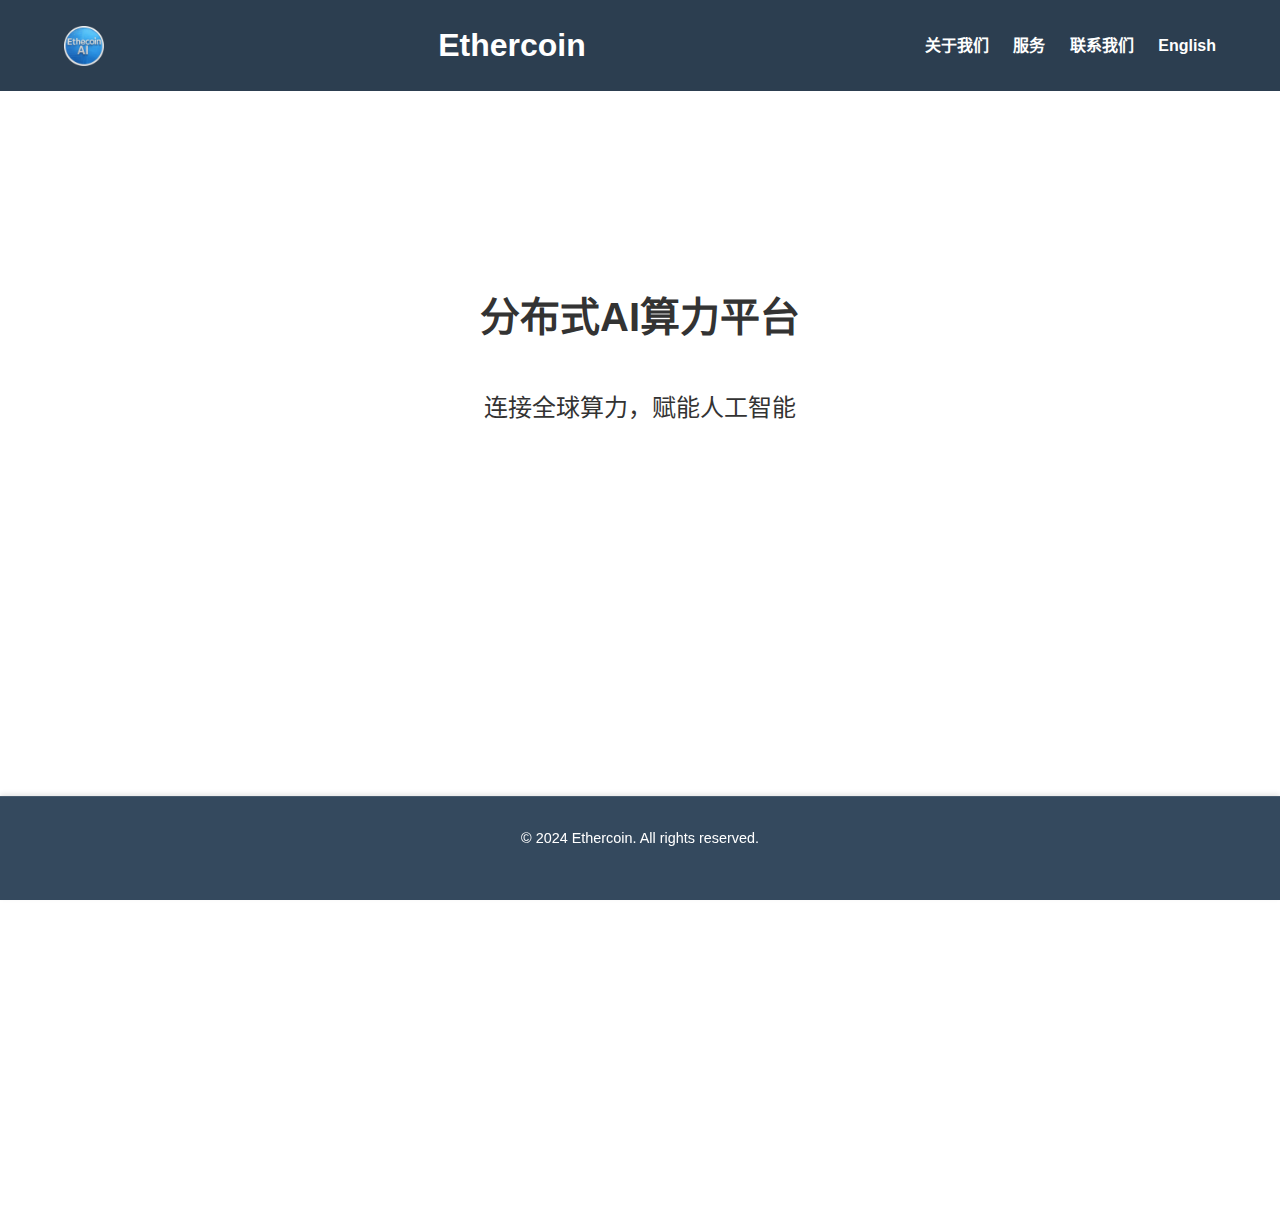
<file: index.html>
<!DOCTYPE html>
<html lang="zh-CN">
<head>
    <meta charset="UTF-8">
    <meta name="viewport" content="width=device-width, initial-scale=1.0">
    <meta name="description" content="Ethercoin - 全球领先的分布式AI算力平台，连接全球计算资源，为人工智能提供强大算力支持">
    <meta name="keywords" content="Ethercoin, 分布式计算, AI算力, 区块链, 人工智能">
    <meta property="og:title" content="Ethercoin - 分布式AI算力平台">
    <meta property="og:description" content="连接全球算力，赋能人工智能">
    <meta property="og:image" content="https://ethercoin.com/images/Ethercoin_LOGO.png">
    <meta property="og:url" content="https://ethercoin.com">
    <meta name="twitter:card" content="summary_large_image">
    <link rel="canonical" href="https://ethercoin.com">
    <link rel="stylesheet" href="css/style.css">
    <link rel="preload" href="css/style.css" as="style">
    <link rel="preload" href="js/main.js" as="script">
    <link rel="preload" href="images/Ethercoin_LOGO.png" as="image">
</head>
<body>
    <header>
        <div class="container">
            <img src="images/Ethercoin_LOGO_400.webp" 
                 srcset="images/Ethercoin_LOGO_400.webp 400w, images/Ethercoin_LOGO_800.webp 800w"
                 sizes="(max-width: 600px) 400px, 800px"
                 alt="Ethercoin Logo" 
                 class="header-logo"
                 loading="lazy">
            <h1><a href="index.html">Ethercoin</a></h1>
            <nav>
                <ul>
                    <li><a href="about.html">关于我们</a></li>
                    <li><a href="services.html">服务</a></li>
                    <li><a href="contact.html">联系我们</a></li>
                    <li><a href="index-en.html" class="lang-switch">English</a></li>
                </ul>
            </nav>
        </div>
    </header>

    <main>
        <section class="content-section">
            <div class="container">
                <div class="hero">
                    <h2>分布式AI算力平台</h2>
                    <p>连接全球算力，赋能人工智能</p>
                    <a href="register.html" class="cta-button"></a>
                </div>
            </div>
        </section>
    </main>

    <footer>
        <div class="container">
            <p>&copy; 2024 Ethercoin. All rights reserved.</p>
        </div>
    </footer>

    <script src="js/main.js" defer></script>
    <noscript>请启用JavaScript以获得最佳浏览体验</noscript>
</body>
</html>
</file>
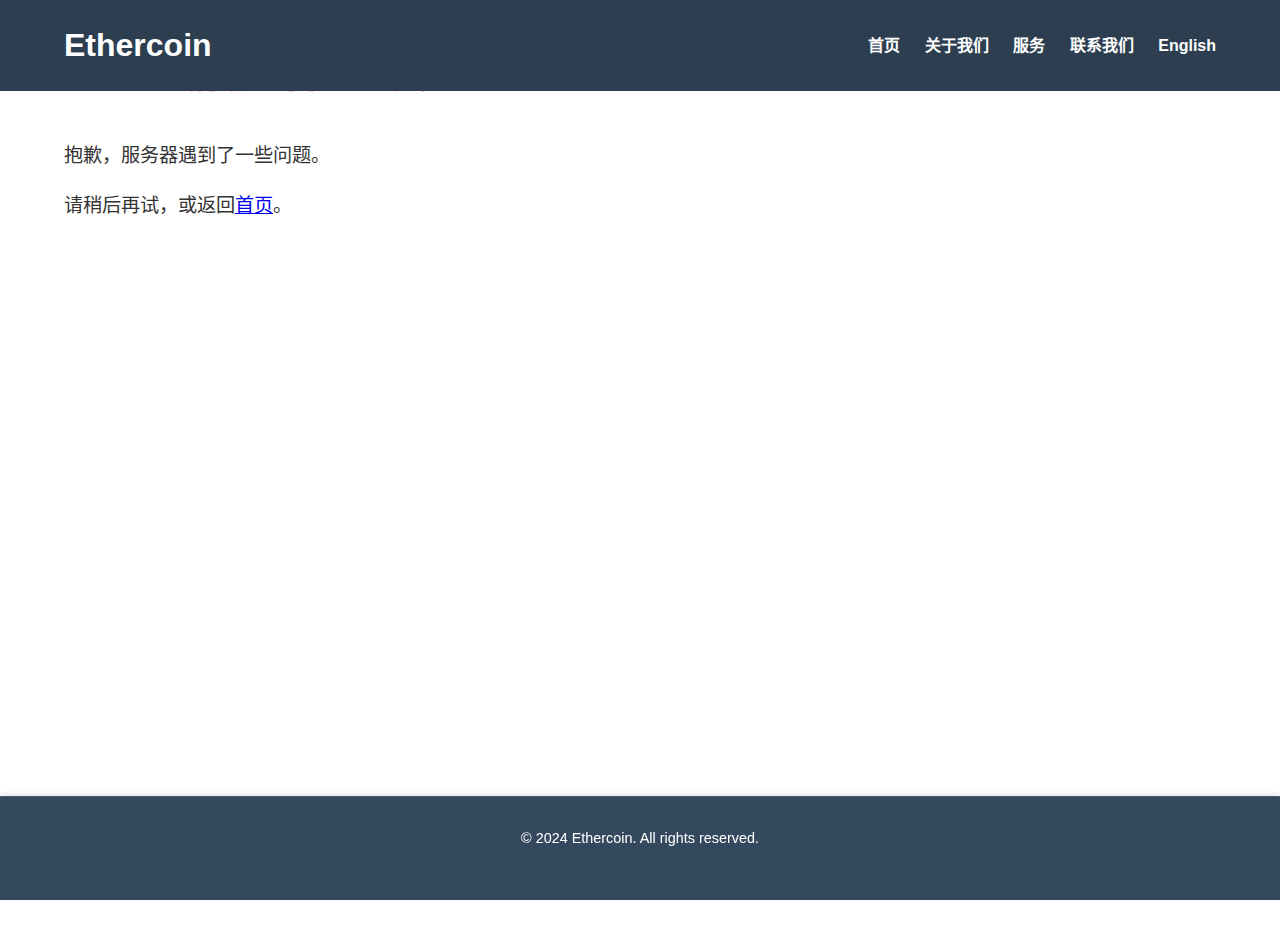
<file: 50x.html>
<!DOCTYPE html>
<html lang="zh-CN">
<head>
    <meta charset="UTF-8">
    <meta name="viewport" content="width=device-width, initial-scale=1.0">
    <title>服务器错误</title>
    <link rel="stylesheet" href="css/style.css">
</head>
<body>
    <header>
        <div class="container">
            <h1>Ethercoin</h1>
            <nav>
                <ul>
                    <li><a href="/">首页</a></li>
                    <li><a href="/about">关于我们</a></li>
                    <li><a href="/services">服务</a></li>
                    <li><a href="/contact">联系我们</a></li>
                    <li><a href="#" class="lang-switch" data-lang="en">English</a></li>
                </ul>
            </nav>
        </div>
    </header>

    <main>
        <div class="container">
            <h1 style="color: #dc3545; font-size: 3em;">500 - 服务器错误</h1>
            <p style="font-size: 1.2em;">抱歉，服务器遇到了一些问题。</p>
            <p style="font-size: 1.2em;">请稍后再试，或返回<a href="/">首页</a>。</p>
        </div>
    </main>

    <footer>
        <div class="container">
            <p>&copy; 2024 Ethercoin. All rights reserved.</p>
        </div>
    </footer>

    <script src="js/main.js"></script>
</body>
</html>
</file>
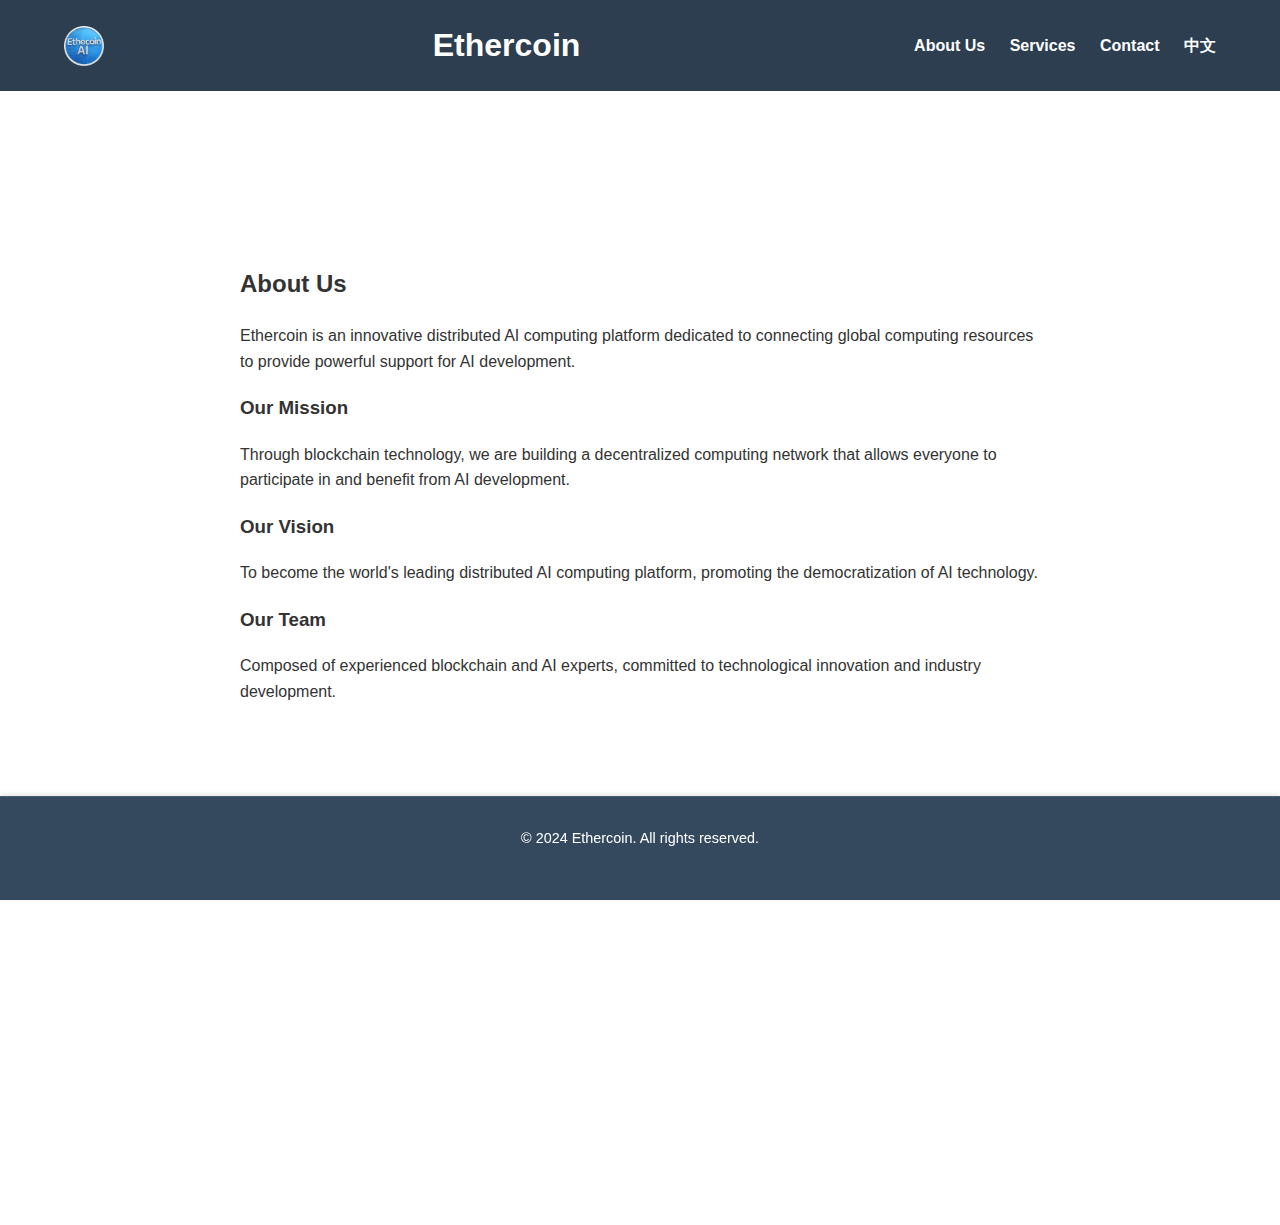
<file: about-en.html>
<!DOCTYPE html>
<html lang="en">
<head>
    <meta charset="UTF-8">
    <meta name="viewport" content="width=device-width, initial-scale=1.0">
    <title>About Us - Ethercoin</title>
    <link rel="stylesheet" href="css/style.css">
</head>
<body>
    <header>
        <div class="container">
            <img src="images/Ethercoin_LOGO.png" alt="Ethercoin Logo" class="header-logo">
            <h1><a href="index-en.html">Ethercoin</a></h1>
            <nav>
                <ul>
                    <li><a href="about-en.html">About Us</a></li>
                    <li><a href="services-en.html">Services</a></li>
                    <li><a href="contact-en.html">Contact</a></li>
                    <li><a href="about.html" class="lang-switch">中文</a></li>
                </ul>
            </nav>
        </div>
    </header>

    <main>
        <section class="content-section">
            <div class="container">
                <h2>About Us</h2>
                <p>Ethercoin is an innovative distributed AI computing platform dedicated to connecting global computing resources to provide powerful support for AI development.</p>
                
                <h3 id="mission">Our Mission</h3>
                <p>Through blockchain technology, we are building a decentralized computing network that allows everyone to participate in and benefit from AI development.</p>

                <h3 id="vision">Our Vision</h3>
                <p>To become the world's leading distributed AI computing platform, promoting the democratization of AI technology.</p>

                <h3 id="team">Our Team</h3>
                <p>Composed of experienced blockchain and AI experts, committed to technological innovation and industry development.</p>
            </div>
        </section>
    </main>

    <footer>
        <div class="container">
            <p>&copy; 2024 Ethercoin. All rights reserved.</p>
        </div>
    </footer>

    <script src="js/main.js"></script>
</body>
</html>
</file>
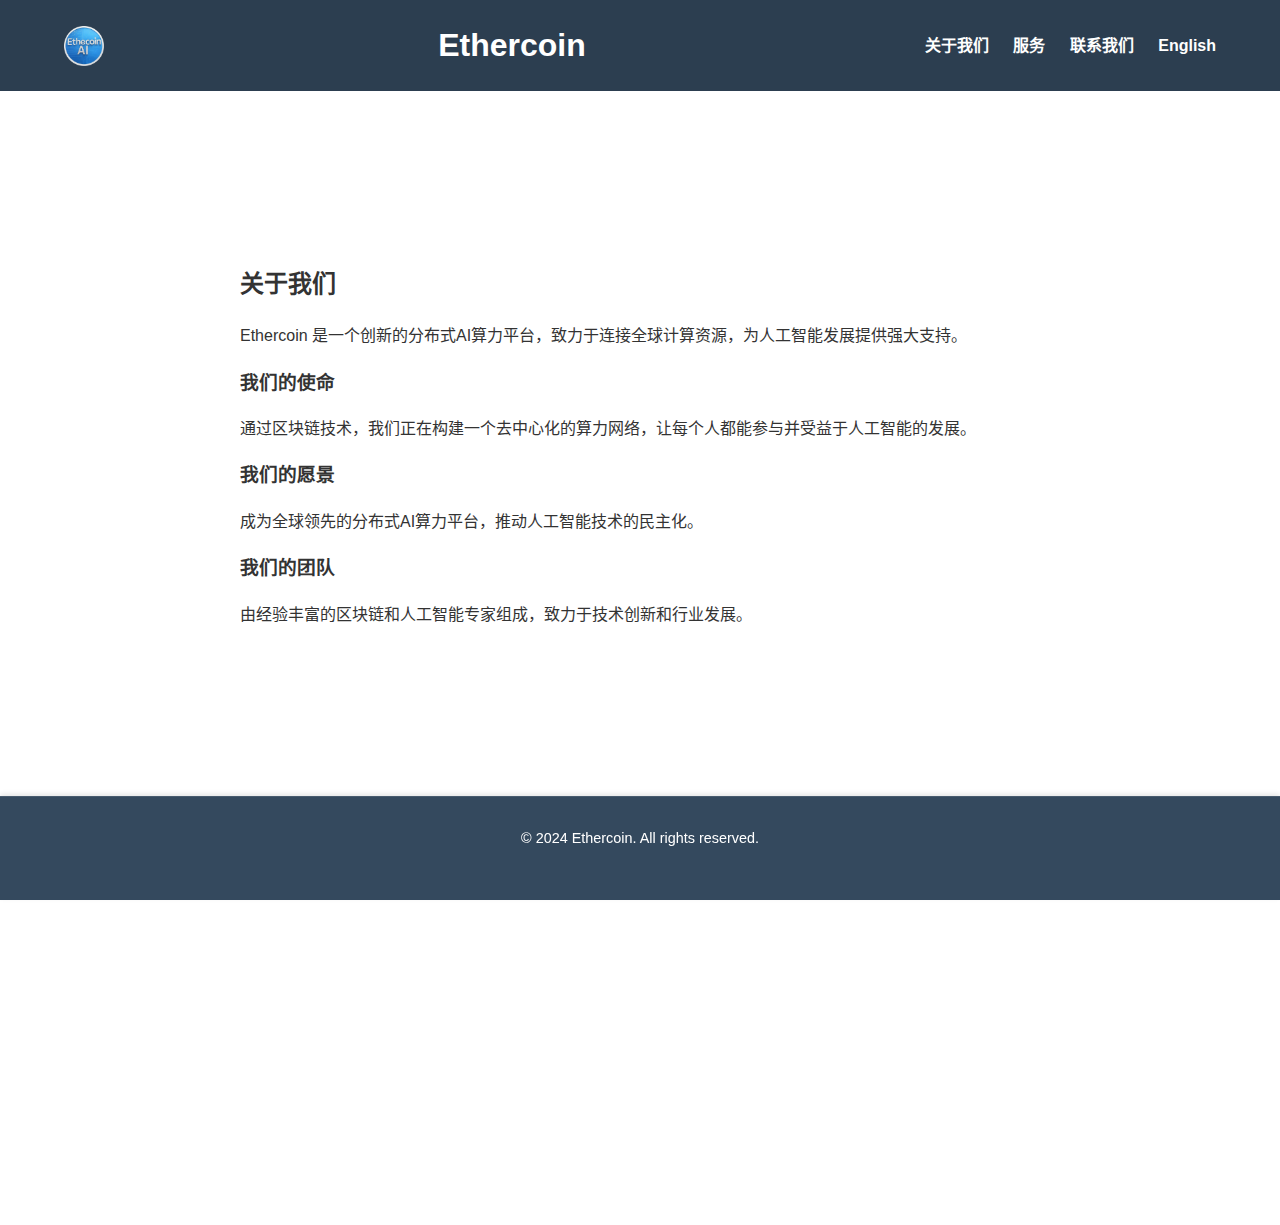
<file: about.html>
<!DOCTYPE html>
<html lang="zh-CN">
<head>
    <meta charset="UTF-8">
    <meta name="viewport" content="width=device-width, initial-scale=1.0">
    <title>关于我们 - Ethercoin</title>
    <link rel="stylesheet" href="css/style.css">
</head>
<body>
    <header>
        <div class="container">
            <img src="images/Ethercoin_LOGO.png" alt="Ethercoin Logo" class="header-logo">
            <h1><a href="index.html">Ethercoin</a></h1>
            <nav>
                <ul>
                    <li><a href="about.html">关于我们</a></li>
                    <li><a href="services.html">服务</a></li>
                    <li><a href="contact.html">联系我们</a></li>
                    <li><a href="about-en.html" class="lang-switch">English</a></li>
                </ul>
            </nav>
        </div>
    </header>

    <main>
        <section class="content-section">
            <div class="container">
                <h2>关于我们</h2>
                <p>Ethercoin 是一个创新的分布式AI算力平台，致力于连接全球计算资源，为人工智能发展提供强大支持。</p>
                
                <h3 id="mission">我们的使命</h3>
                <p>通过区块链技术，我们正在构建一个去中心化的算力网络，让每个人都能参与并受益于人工智能的发展。</p>

                <h3 id="vision">我们的愿景</h3>
                <p>成为全球领先的分布式AI算力平台，推动人工智能技术的民主化。</p>

                <h3 id="team">我们的团队</h3>
                <p>由经验丰富的区块链和人工智能专家组成，致力于技术创新和行业发展。</p>
            </div>
        </section>
    </main>

    <footer>
        <div class="container">
            <p>&copy; 2024 Ethercoin. All rights reserved.</p>
        </div>
    </footer>

    <script src="js/main.js"></script>
</body>
</html>
</file>
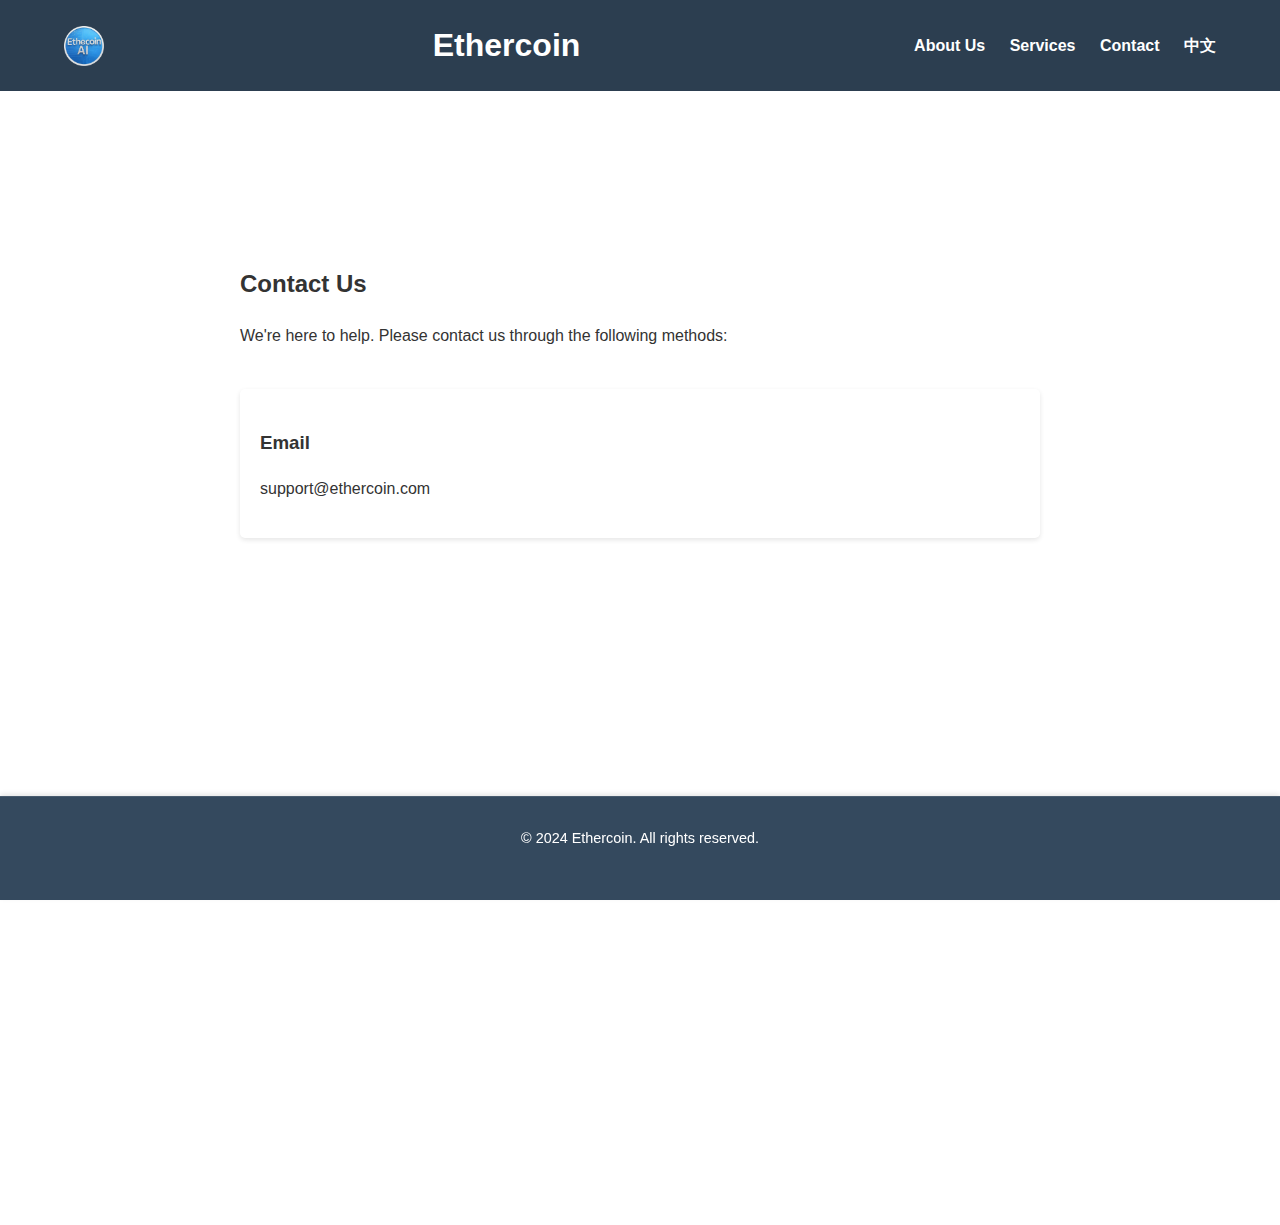
<file: contact-en.html>
<!DOCTYPE html>
<html lang="en">
<head>
    <meta charset="UTF-8">
    <meta name="viewport" content="width=device-width, initial-scale=1.0">
    <meta name="description" content="Contact Ethercoin - Get in touch with our team for any inquiries or support">
    <meta name="keywords" content="Ethercoin, contact, support, email">
    <meta property="og:title" content="Contact Us - Ethercoin">
    <meta property="og:description" content="Get in touch with Ethercoin's support team">
    <meta property="og:image" content="https://ethercoin.com/images/Ethercoin_LOGO.png">
    <meta property="og:url" content="https://ethercoin.com/contact-en.html">
    <meta name="twitter:card" content="summary_large_image">
    <link rel="canonical" href="https://ethercoin.com/contact-en.html">
    <title>Contact Us - Ethercoin</title>
    <link rel="stylesheet" href="css/style.css">
    <link rel="preload" href="css/style.css" as="style">
    <link rel="preload" href="js/main.js" as="script">
    <link rel="preload" href="images/Ethercoin_LOGO.png" as="image">
</head>
<body>
    <header>
        <div class="container">
            <img src="images/Ethercoin_LOGO.png" alt="Ethercoin Logo" class="header-logo">
            <h1><a href="index-en.html">Ethercoin</a></h1>
            <nav>
                <ul>
                    <li><a href="about-en.html">About Us</a></li>
                    <li><a href="services-en.html">Services</a></li>
                    <li><a href="contact-en.html">Contact</a></li>
                    <li><a href="index.html" class="lang-switch">中文</a></li>
                </ul>
            </nav>
        </div>
    </header>

    <main>
        <section class="content-section">
            <div class="container">
                <h2>Contact Us</h2>
                <p>We're here to help. Please contact us through the following methods:</p>
                
                <div class="contact-info">
                    <div class="contact-method">
                        <h3>Email</h3>
                        <p>support@ethercoin.com</p>
                    </div>
                </div>
            </div>
        </section>
    </main>

    <footer>
        <div class="container">
            <p>&copy; 2024 Ethercoin. All rights reserved.</p>
        </div>
    </footer>

    <script src="js/main.js" defer></script>
    <noscript>Please enable JavaScript for the best experience</noscript>
</body>
</html>
</file>
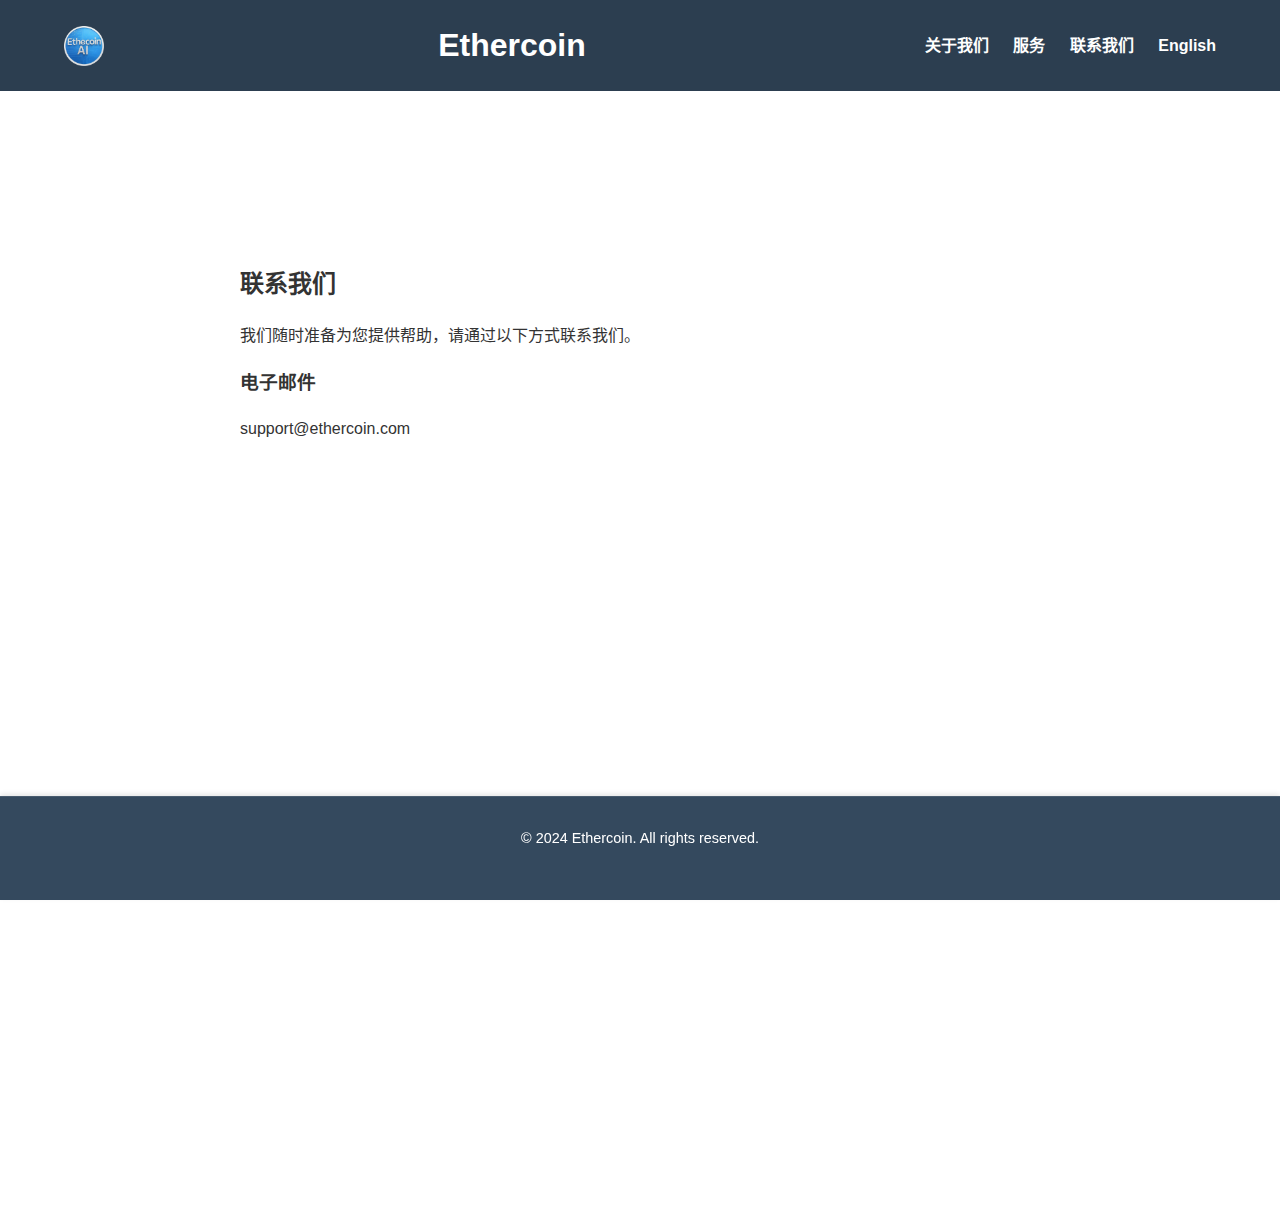
<file: contact.html>
<!DOCTYPE html>
<html lang="zh-CN">
<head>
    <meta charset="UTF-8">
    <meta name="viewport" content="width=device-width, initial-scale=1.0">
    <title>联系我们 - Ethercoin</title>
    <link rel="stylesheet" href="css/style.css">
</head>
<body>
    <header>
        <div class="container">
            <img src="images/Ethercoin_LOGO.png" alt="Ethercoin Logo" class="header-logo">
            <h1><a href="index.html">Ethercoin</a></h1>
            <nav>
                <ul>
                    <li><a href="about.html">关于我们</a></li>
                    <li><a href="services.html">服务</a></li>
                    <li><a href="contact.html">联系我们</a></li>
                    <li><a href="contact-en.html" class="lang-switch">English</a></li>
                </ul>
            </nav>
        </div>
    </header>

    <main>
        <section class="content-section">
            <div class="container">
                <h2>联系我们</h2>
                <p>我们随时准备为您提供帮助，请通过以下方式联系我们。</p>
                
                <h3 id="email">电子邮件</h3>
                <p>support@ethercoin.com</p>
            </div>
        </section>
    </main>

    <footer>
        <div class="container">
            <p>&copy; 2024 Ethercoin. All rights reserved.</p>
        </div>
    </footer>

    <script src="js/main.js"></script>
</body>
</html>
</file>
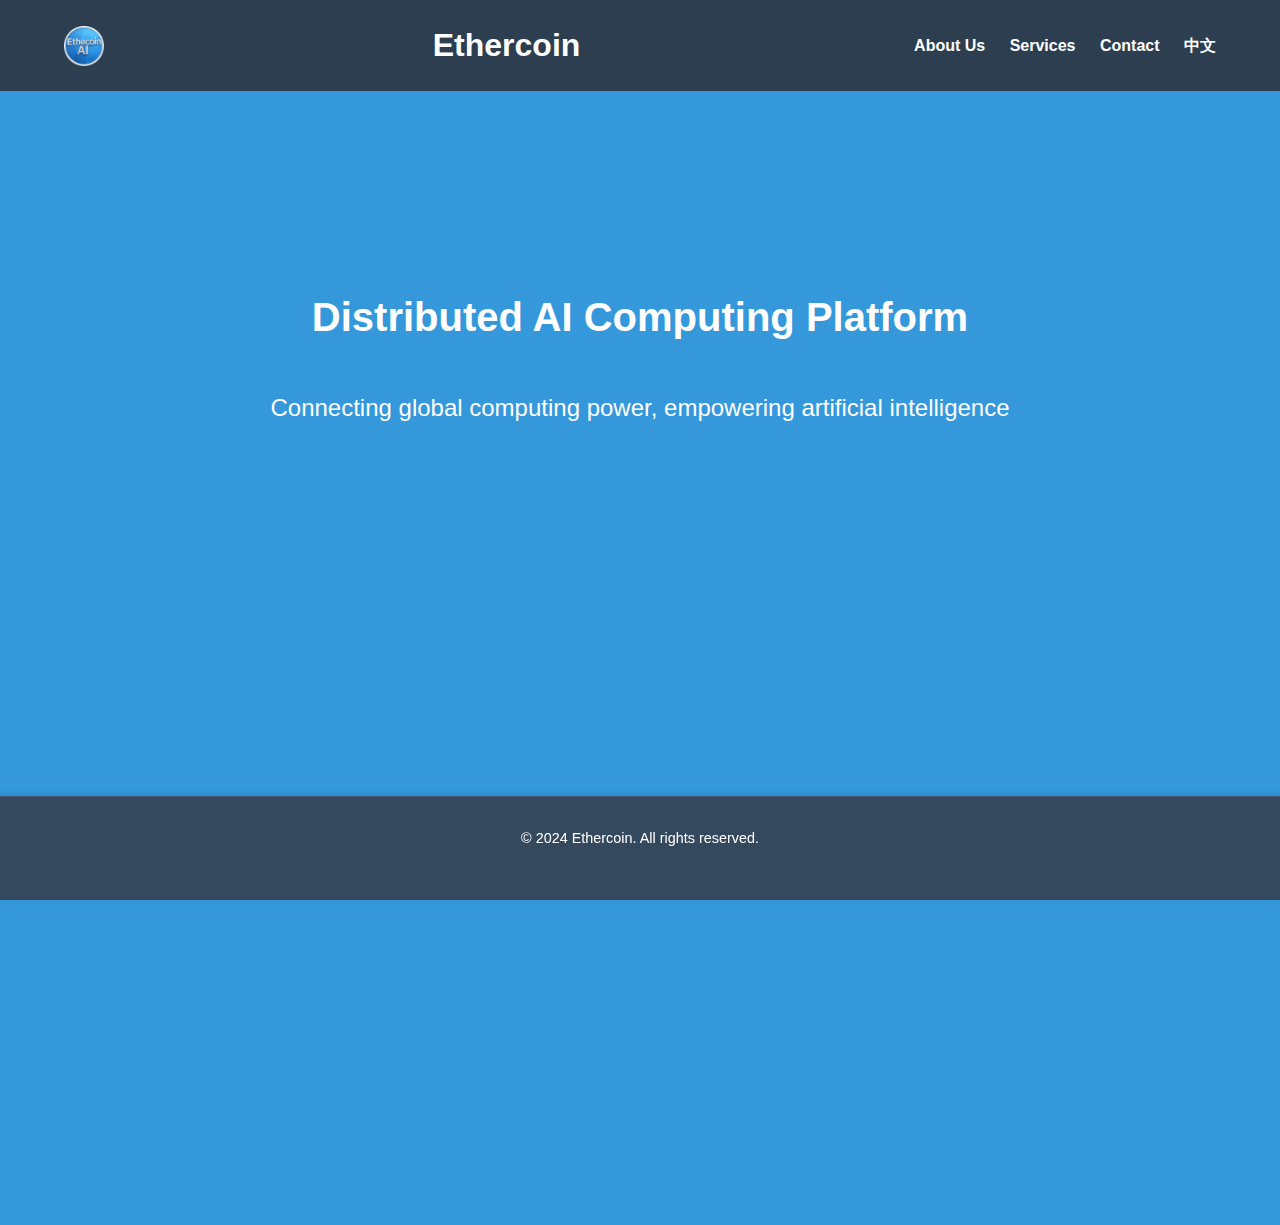
<file: index-en.html>
<!DOCTYPE html>
<html lang="en">
<head>
    <meta charset="UTF-8">
    <meta name="viewport" content="width=device-width, initial-scale=1.0">
    <meta name="description" content="Ethercoin - World's leading distributed AI computing platform, connecting global computing resources to provide powerful computing support for artificial intelligence">
    <meta name="keywords" content="Ethercoin, distributed computing, AI computing, blockchain, artificial intelligence">
    <meta property="og:title" content="Ethercoin - Distributed AI Computing Platform">
    <meta property="og:description" content="Connecting global computing power, empowering artificial intelligence">
    <meta property="og:image" content="https://ethercoin.com/images/Ethercoin_LOGO.png">
    <meta property="og:url" content="https://ethercoin.com">
    <meta name="twitter:card" content="summary_large_image">
    <link rel="canonical" href="https://ethercoin.com">
    <link rel="stylesheet" href="css/style.css">
    <link rel="preload" href="css/style.css" as="style">
    <link rel="preload" href="js/main.js" as="script">
    <link rel="preload" href="images/Ethercoin_LOGO.png" as="image">
</head>
<body>
    <header>
        <div class="container">
            <img src="images/Ethercoin_LOGO_400.webp" 
                 srcset="images/Ethercoin_LOGO_400.webp 400w, images/Ethercoin_LOGO_800.webp 800w"
                 sizes="(max-width: 600px) 400px, 800px"
                 alt="Ethercoin Logo" 
                 class="header-logo"
                 loading="lazy">
            <h1><a href="index-en.html">Ethercoin</a></h1>
            <nav>
                <ul>
                    <li><a href="about-en.html">About Us</a></li>
                    <li><a href="services-en.html">Services</a></li>
                    <li><a href="contact-en.html">Contact</a></li>
                    <li><a href="index.html" class="lang-switch">中文</a></li>
                </ul>
            </nav>
        </div>
    </header>

    <main class="index-content">
        <section class="hero content-section">
            <div class="container">
                <h2>Distributed AI Computing Platform</h2>
                <p>Connecting global computing power, empowering artificial intelligence</p>
                    <a href="register.html" class="cta-button"></a>
            </div>
        </section>
    </main>

    <footer>
        <div class="container">
            <p>&copy; 2024 Ethercoin. All rights reserved.</p>
        </div>
    </footer>

    <script src="js/main.js" defer></script>
    <noscript>Please enable JavaScript for the best experience</noscript>
</body>
</html>
</file>
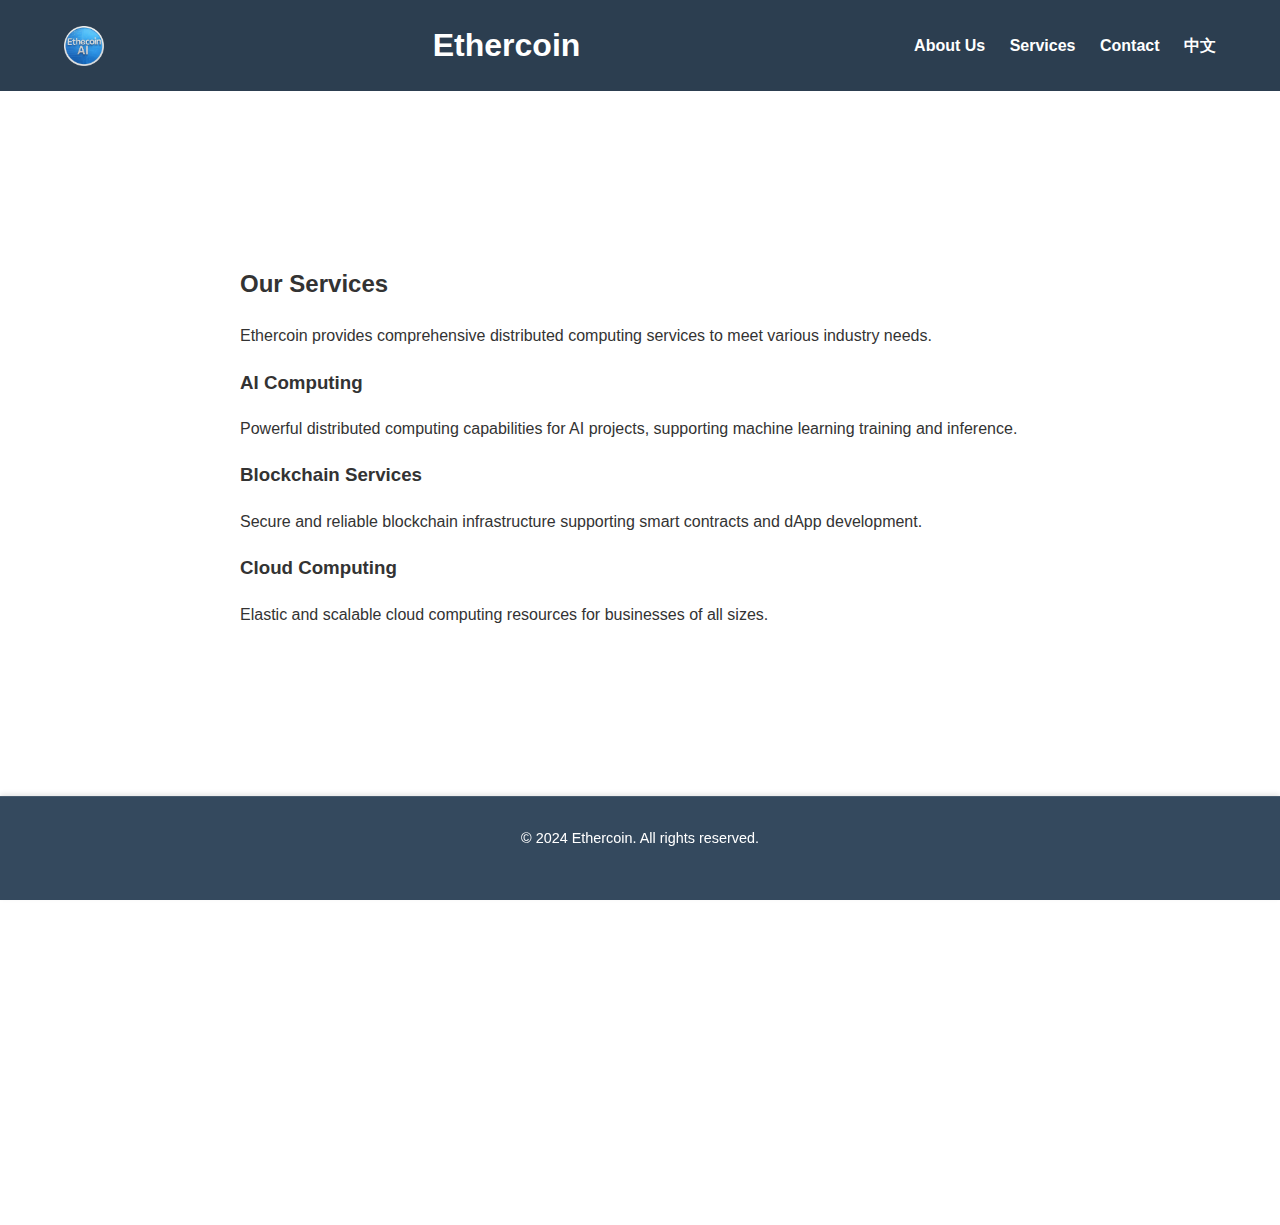
<file: services-en.html>
<!DOCTYPE html>
<html lang="en">
<head>
    <meta charset="UTF-8">
    <meta name="viewport" content="width=device-width, initial-scale=1.0">
    <title>Services - Ethercoin</title>
    <link rel="stylesheet" href="css/style.css">
</head>
<body>
    <header>
        <div class="container">
            <img src="images/Ethercoin_LOGO.png" alt="Ethercoin Logo" class="header-logo">
            <h1><a href="index-en.html">Ethercoin</a></h1>
            <nav>
                <ul>
                    <li><a href="about-en.html">About Us</a></li>
                    <li><a href="services-en.html">Services</a></li>
                    <li><a href="contact-en.html">Contact</a></li>
                    <li><a href="services.html" class="lang-switch">中文</a></li>
                </ul>
            </nav>
        </div>
    </header>

    <main>
        <section class="content-section">
            <div class="container">
                <h2>Our Services</h2>
                <p>Ethercoin provides comprehensive distributed computing services to meet various industry needs.</p>
                
                <h3 id="ai">AI Computing</h3>
                <p>Powerful distributed computing capabilities for AI projects, supporting machine learning training and inference.</p>

                <h3 id="blockchain">Blockchain Services</h3>
                <p>Secure and reliable blockchain infrastructure supporting smart contracts and dApp development.</p>

                <h3 id="cloud">Cloud Computing</h3>
                <p>Elastic and scalable cloud computing resources for businesses of all sizes.</p>
            </div>
        </section>
    </main>

    <footer>
        <div class="container">
            <p>&copy; 2024 Ethercoin. All rights reserved.</p>
        </div>
    </footer>

    <script src="js/main.js"></script>
</body>
</html>
</file>
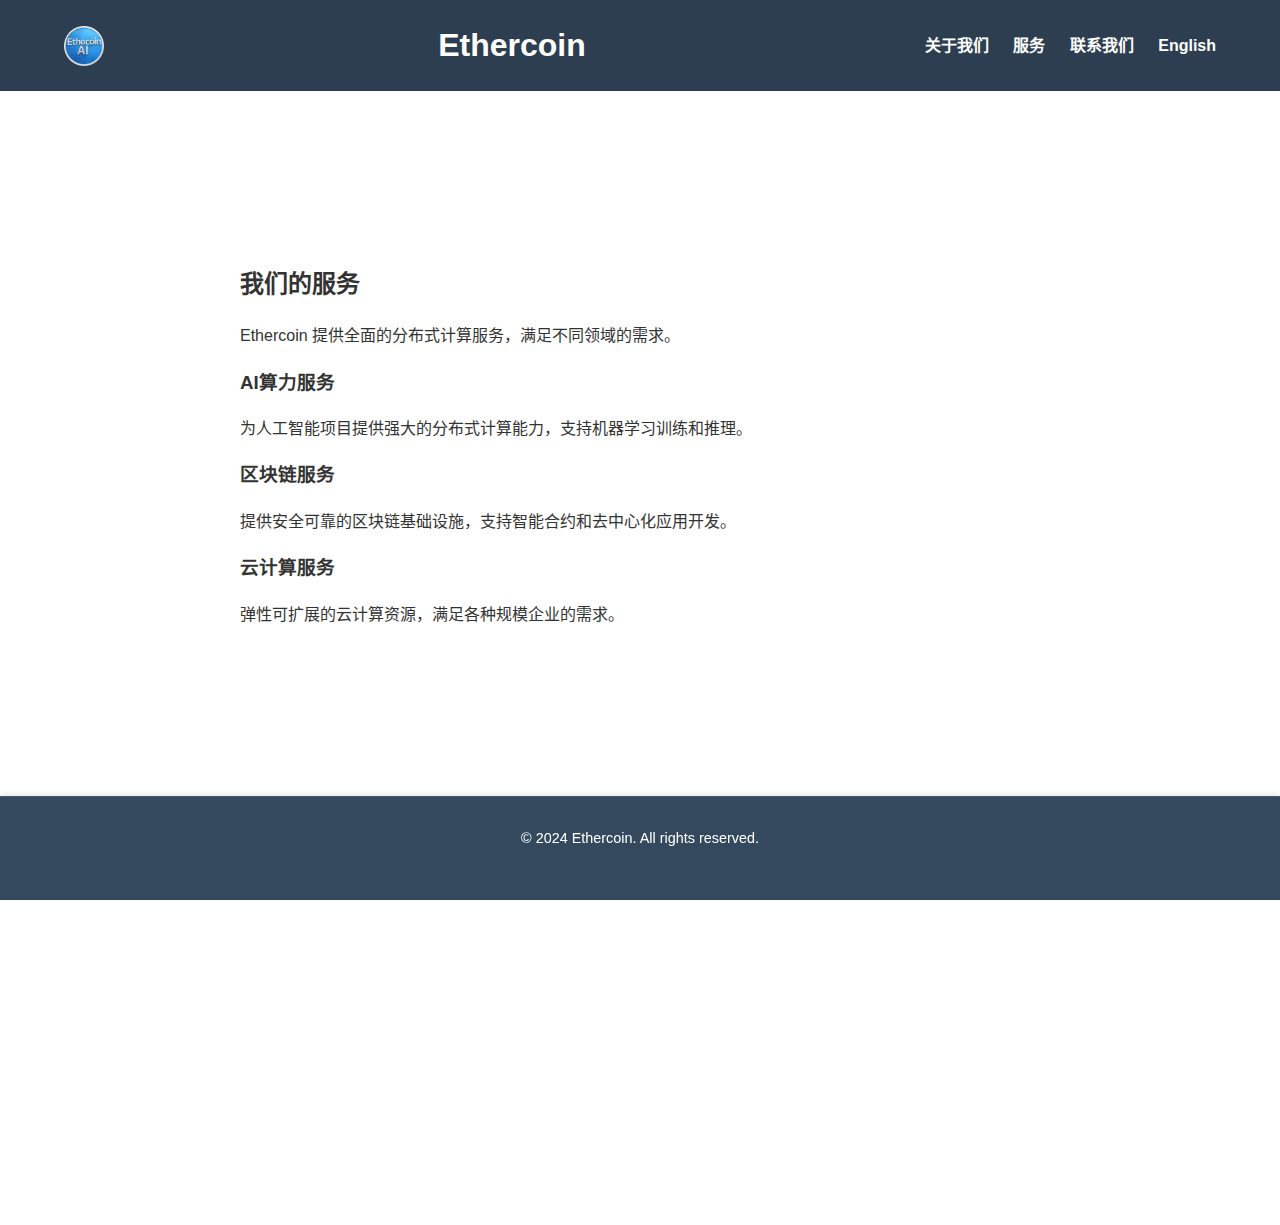
<file: services.html>
<!DOCTYPE html>
<html lang="zh-CN">
<head>
    <meta charset="UTF-8">
    <meta name="viewport" content="width=device-width, initial-scale=1.0">
    <title>服务 - Ethercoin</title>
    <link rel="stylesheet" href="css/style.css">
</head>
<body>
    <header>
        <div class="container">
            <img src="images/Ethercoin_LOGO.png" alt="Ethercoin Logo" class="header-logo">
            <h1><a href="index.html">Ethercoin</a></h1>
            <nav>
                <ul>
                    <li><a href="about.html">关于我们</a></li>
                    <li><a href="services.html">服务</a></li>
                    <li><a href="contact.html">联系我们</a></li>
                    <li><a href="services-en.html" class="lang-switch">English</a></li>
                </ul>
            </nav>
        </div>
    </header>

    <main>
        <section class="content-section">
            <div class="container">
                <h2>我们的服务</h2>
                <p>Ethercoin 提供全面的分布式计算服务，满足不同领域的需求。</p>
                
                <h3 id="ai">AI算力服务</h3>
                <p>为人工智能项目提供强大的分布式计算能力，支持机器学习训练和推理。</p>

                <h3 id="blockchain">区块链服务</h3>
                <p>提供安全可靠的区块链基础设施，支持智能合约和去中心化应用开发。</p>

                <h3 id="cloud">云计算服务</h3>
                <p>弹性可扩展的云计算资源，满足各种规模企业的需求。</p>
            </div>
        </section>
    </main>

    <footer>
        <div class="container">
            <p>&copy; 2024 Ethercoin. All rights reserved.</p>
        </div>
    </footer>

    <script src="js/main.js"></script>
</body>
</html>
</file>
<file: css/style.css>
/* 基础样式 */
body {
    font-family: 'Segoe UI', Tahoma, Geneva, Verdana, sans-serif;
    margin: 0;
    padding: 0;
    line-height: 1.6;
    color: #333;
}

.container {
    width: 90%;
    max-width: 1200px;
    margin: 0 auto;
}

/* 头部样式 */
header {
    background: #2c3e50;
    color: #fff;
    padding: 20px 0;
    position: fixed;
    width: 100%;
    top: 0;
    z-index: 1000;
    transition: all 0.3s ease;
}

.header-logo {
    height: 40px;
    margin-right: 15px;
}

header.scrolled {
    padding: 10px 0;
    box-shadow: 0 2px 5px rgba(0,0,0,0.1);
}

header .container {
    display: flex;
    align-items: center;
    justify-content: space-between;
}

.logo-title {
    display: flex;
    align-items: center;
    gap: 15px;
}

header h1 {
    margin: 0;
    display: flex;
    align-items: center;
}

header h1 a {
    color: inherit;
    text-decoration: none;
    transition: opacity 0.3s ease;
}

header h1 a:hover {
    opacity: 0.8;
}

nav {
    display: flex;
    align-items: center;
}

nav ul {
    margin: 0;
    padding: 0;
    list-style: none;
}

nav ul li {
    display: inline-block;
    margin-left: 20px;
}

nav ul li a {
    color: #fff;
    text-decoration: none;
    font-weight: bold;
}

/* 内容区域样式 */
.content-section {
    display: flex;
    justify-content: center;
    align-items: flex-start;
    min-height: 100vh;
    padding-top: 25vh; /* Start at 1/4 height */
}

.content-section > .container {
    width: 100%;
    max-width: 800px;
    margin: 0 auto;
    padding: 20px;
}

/* 首页特定样式 */
.index-content {
    background: #3498db;
    color: #fff;
}

.team-grid {
    display: grid;
    grid-template-columns: repeat(auto-fit, minmax(250px, 1fr));
    gap: 30px;
    margin-top: 30px;
}

.team-member {
    background: #fff;
    padding: 20px;
    border-radius: 5px;
    box-shadow: 0 2px 5px rgba(0,0,0,0.1);
    color: #333;
}

.service-list {
    display: grid;
    grid-template-columns: repeat(auto-fit, minmax(300px, 1fr));
    gap: 30px;
    margin-top: 40px;
}

.service-item {
    background: #fff;
    padding: 25px;
    border-radius: 5px;
    box-shadow: 0 2px 5px rgba(0,0,0,0.1);
    color: #333;
}

.contact-info {
    display: grid;
    grid-template-columns: repeat(auto-fit, minmax(200px, 1fr));
    gap: 30px;
    margin: 40px 0;
}

.contact-method {
    background: #fff;
    padding: 20px;
    border-radius: 5px;
    box-shadow: 0 2px 5px rgba(0,0,0,0.1);
    color: #333;
}

.contact-form {
    max-width: 600px;
    margin: 40px auto 0;
}

.form-group {
    margin-bottom: 20px;
}

.form-group label {
    display: block;
    margin-bottom: 5px;
    color: #333;
}

.form-group input,
.form-group textarea {
    width: 100%;
    padding: 10px;
    border: 1px solid #ddd;
    border-radius: 4px;
}

/* 页脚样式 */
html, body {
    height: 100%;
    min-height: 100vh;
    position: relative;
}

main {
    padding-bottom: 100px; /* 为footer留出空间 */
}

footer {
    background: #34495e;
    color: #fff;
    text-align: center;
    padding: 30px 0;
    width: 100%;
    border-top: 1px solid rgba(255,255,255,0.1);
    box-shadow: 0 -2px 5px rgba(0,0,0,0.1);
    position: fixed;
    bottom: 0;
    left: 0;
    z-index: 1000;
}

@media (max-width: 768px) {
    footer {
        padding: 20px 0;
    }
}

footer .container {
    max-width: 1200px;
    margin: 0 auto;
    padding: 0 20px;
}

footer p {
    margin: 0;
    font-size: 0.9em;
    margin-bottom: 20px;
}

/* 社交按钮样式 */
.social-links {
    display: flex;
    justify-content: center;
    gap: 20px;
    margin-bottom: 20px;
}

.social-link {
    display: inline-block;
    width: 40px;
    height: 40px;
    border-radius: 50%;
    background-color: rgba(255, 255, 255, 0.1);
    transition: all 0.3s ease;
    display: flex;
    align-items: center;
    justify-content: center;
}

.social-link:hover {
    background-color: rgba(255, 255, 255, 0.2);
    transform: translateY(-2px);
}

.social-link img {
    width: 24px;
    height: 24px;
    filter: brightness(0) invert(1);
}

@media (max-width: 768px) {
    .social-links {
        gap: 15px;
    }
    
    .social-link {
        width: 36px;
        height: 36px;
    }
    
    .social-link img {
        width: 20px;
        height: 20px;
    }
}

.cta-button {
    font-size: 1.2em;
    font-weight: bold;
    text-align: center;
    content: "";
}

.hero h2 {
    font-size: 2.5em;
    font-weight: 900;
    text-align: center;
    margin: 1em 0; /* Doubled from 0.5em */
}

.hero p {
    font-size: 1.5em;
    text-align: center;
    margin: 1em 0;
}
</file>
